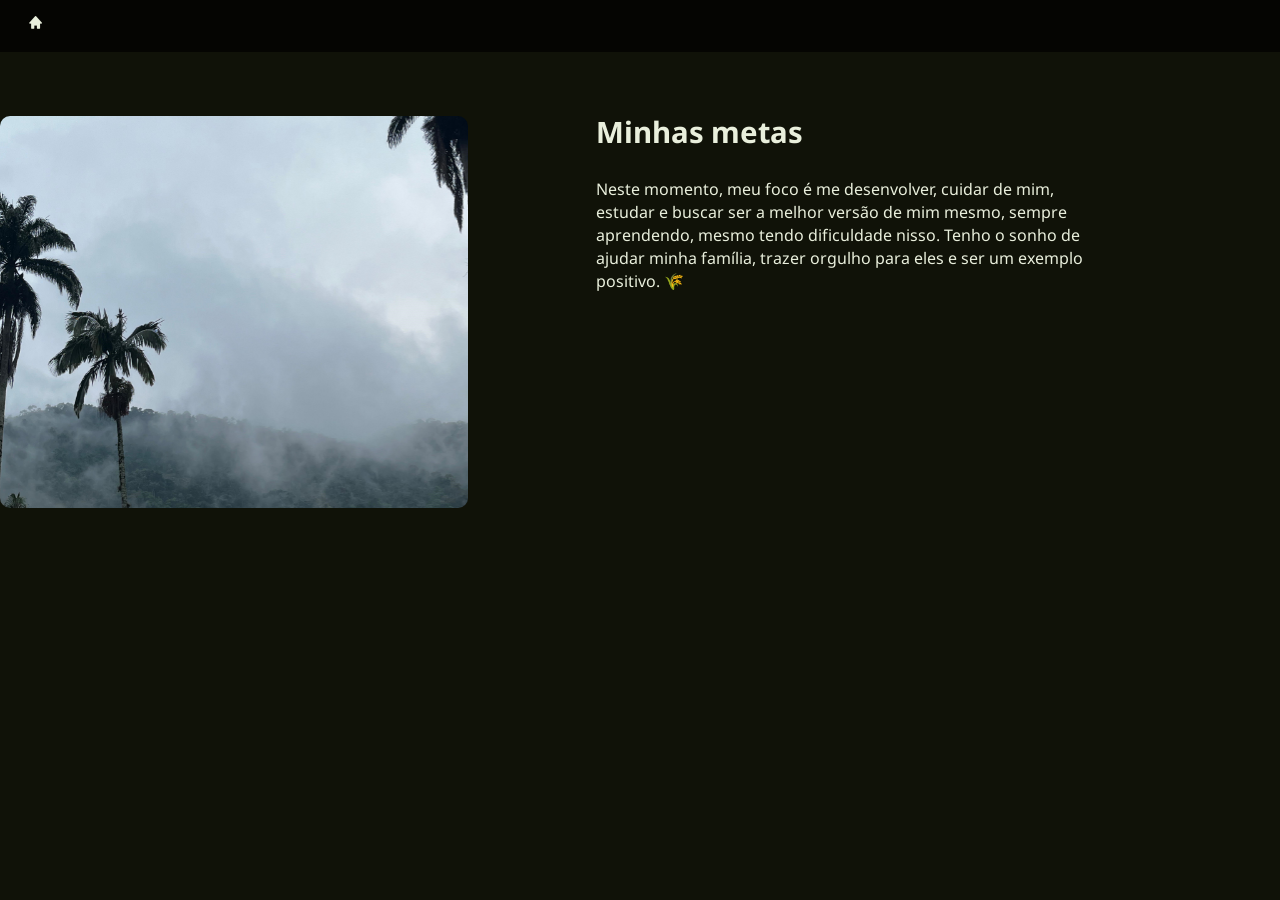
<file: planejamento.html>
<!DOCTYPE html>
<html lang="en">
<head>
    <meta charset="UTF-8">
    <meta name="viewport" content="width=device-width, initial-scale=1.0">
    <link rel="stylesheet" href="planejamento.css">
    <link href='https://unpkg.com/boxicons@2.1.4/css/boxicons.min.css' rel='stylesheet'>
    <title>Maayths - Minhas metas</title>
</head>
<body>
    <header>
        <div class="container">
            <ul>
                <a href="index.html"><i class='bx bxs-home'></i></a>
            </ul>
        </div>
    </header>
    <main>
        <section id="conquistas">
            <div class="container">
                <div id="imgmetas">
                    <img src="midia/fotopalmeira.png" alt="">
                </div>
                <div id="descrição">
                    <h1>Minhas metas</h1>
                    <br>
                    Neste momento, meu foco é me desenvolver, cuidar de mim, estudar e buscar ser a melhor versão de mim mesmo, sempre aprendendo, 
                    mesmo tendo dificuldade nisso. Tenho o sonho de ajudar minha família, trazer orgulho para eles e ser um exemplo positivo. 🌾
                </div>
            </div>
        </section>
    </main>
    <footer>

    </footer>
    
</body>
</html>
</file>
<file: planejamento.css>
@import url('https://fonts.googleapis.com/css2?family=Noto+Sans+Syriac:wght@100..900&display=swap');


*{
    margin: 0;
    padding: 0;
    box-sizing: border-box;

}

html{
    scroll-behavior: smooth;
}

body{
    background-color: #101208;
    color: #e9efdc;
    font-family: 'Noto Sans Syriac', sans-serif;
}

.container{
    width: 100%;
    max-width: 1280px;
    margin: 0 auto;

}

header{
    width: 100%;
    top: 0%;
    background-color: rgba(0, 0, 0, 0.7);
    padding: 1.2vw;
}

header .container p{
    font-size: 2em;
}

header .container ul a{
    display: block;
    font-size: 1.2vw;
    padding-left: 1vw;
    font-weight: bold;
    text-decoration: none;
    color: #e9efdc;
    transition: all ease 0.3s;
    
    
}

header .container ul a:hover{
    transform: translateY(-2px);
    
}

header .container{
    display: flex;
    flex-direction: row;
    align-content: center;
    align-items: center;
    justify-content: space-between;
}

#conquistas .container{
    padding-top: 5vw;
    display: flex;
    justify-content: space-between;
    gap: 10vw;

}

#conquistas .container img{
    border-radius: 10px;
}


#conquistas .container #descrição{
    padding-right: 14vw;
}

#conquistas .container #descrição h1{

    font-size: 2.3vw;
    font-weight: bold;
}
</file>
